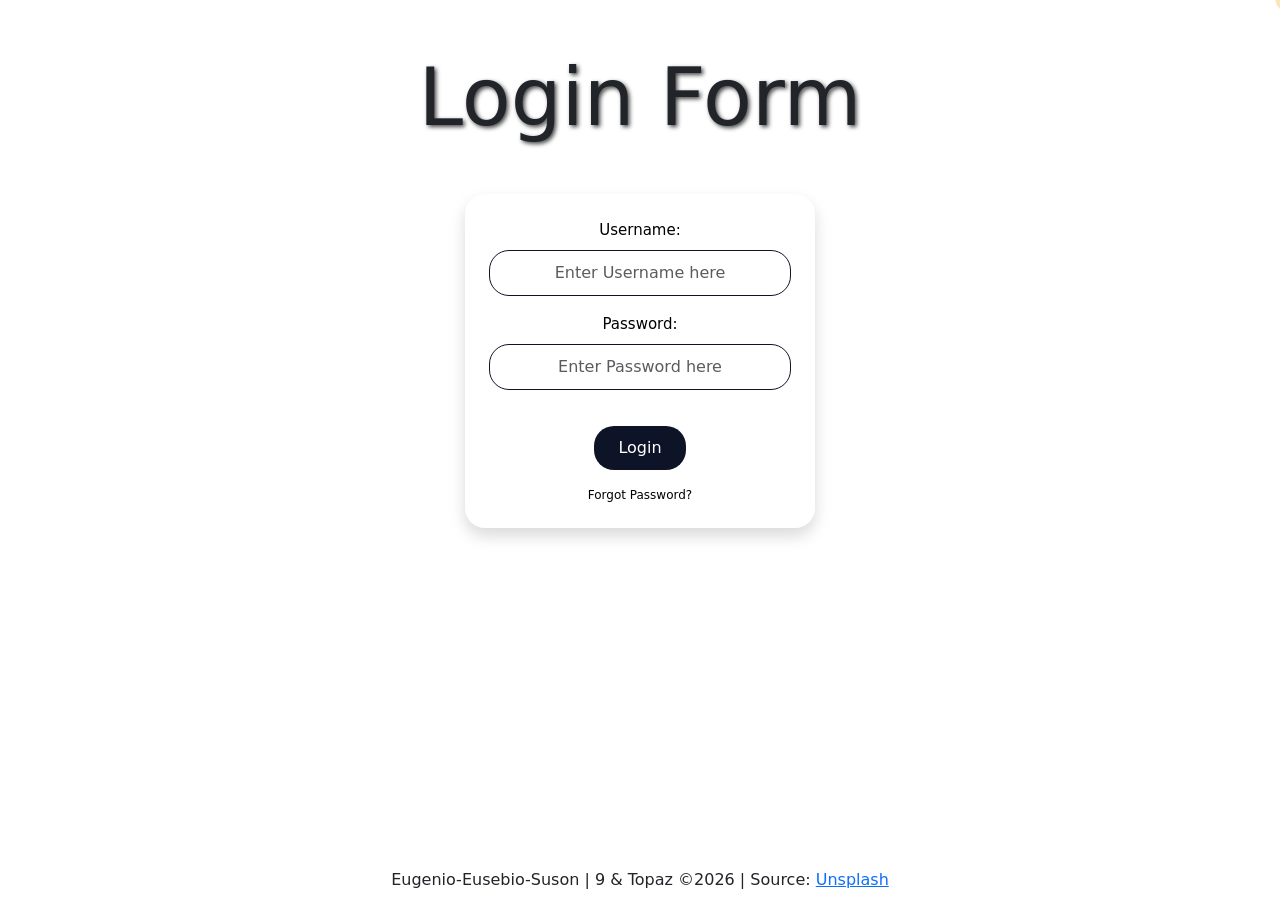
<file: index.html>
<!DOCTYPE html>
<html>
<head>
    <meta name="viewport" content="width=device-width, initial-scale=1">
    <title>Q4 Project</title>

    <link href="https://cdn.jsdelivr.net/npm/bootstrap@5.3.8/dist/css/bootstrap.min.css" rel="stylesheet">
    <link rel="stylesheet" href="project.css">

    <style>
        .login-box {
            width: 400px;
        }

        input.form-control {
            background: transparent !important;
            border: 1px solid #0E1428 !important;
            box-shadow: none !important;
        }

        input.form-control:focus {
            border-color: #0E1428 !important;
            box-shadow: 0 0 0 0.15rem rgba(14, 20, 40, 0.25) !important;
        }

        .btn-dark {
            background-color: #0E1428 !important;
            border: none !important;
        }

        .btn-dark:hover {
            background-color: #0E1428 !important;
            opacity: 0.85;
        }

        .footer {
            position: fixed;
            bottom: 0;
            width: 100%;
            text-align: center;
        }
        .login-box {
            border-radius: 20px;
            width: 350px;
            box-shadow: 0 8px 20px rgba(0,0,0,0.15);
        }

        .login-box h6 {
            color: #000000;
            padding: 3px 10px;
            border-radius: 10px;
            font-size: 15px;
            margin-bottom: -8px;
            z-index: 1;
        }

        .login-box input.form-control {
            border-radius: 20px;
            border: none;
            background: #ddd;
            padding: 10px 15px;
            text-align: center;
        }

        .login-box input.form-control:focus {
            outline: none;
            box-shadow: 0 0 0 2px #999;
            background: #ddd;
        }

        .login-box .btn {
            border-radius: 20px;
            background: #777;
            border: none;
            color: #fff;
            transition: 0.3s;
        }

        .login-box .btn:hover {
            background: #555;
        }

        .login-box a {
            font-size: 12px;
            text-decoration: none;
            color: #555;
        }

        .login-box a:hover {
            text-decoration: underline;
        }

        .login-box form {
            width: 100%;
        }

    </style>
</head>

<body>

    <!-- loginform -->
    <p class="text-center display-1" style="text-shadow: 2px 2px 4px #484848; margin-top: 50px;">
        Login Form
    </p>

    <div class="container d-flex justify-content-center mt-5">
        <div class="login-box p-4 shadow text-center">

            <form class="d-flex flex-column align-items-center gap-3">

                <h6>Username:</h6>
                <input type="text" id="Username" placeholder="Enter Username here" class="form-control">

                <h6>Password:</h6>
                <input type="password" id="Password" placeholder="Enter Password here" class="form-control">

                <input type="button" onclick="Login()" value="Login" class="btn btn-dark px-4">

                <a href="https://support.google.com/accounts/answer/7682439?hl=en" style="color: black;">
                    Forgot Password?
                </a>

            </form>

        </div>
    </div>

    <div id="output" class="text-center fs-1 mt-4"></div>

    <!-- footer -->
    <div class="footer p-2 mt-5">
        Eugenio-Eusebio-Suson | 9 & Topaz ©2026 |
        Source:
        <a href="https://images.unsplash.com/photo-1605485090379-ca5c8501c9ec" target="_blank">
            Unsplash
        </a>
    </div>

    <script src="https://cdn.jsdelivr.net/npm/bootstrap@5.3.8/dist/js/bootstrap.bundle.min.js"></script>
    <script src="project.js"></script>

</body>
</html>
</file>
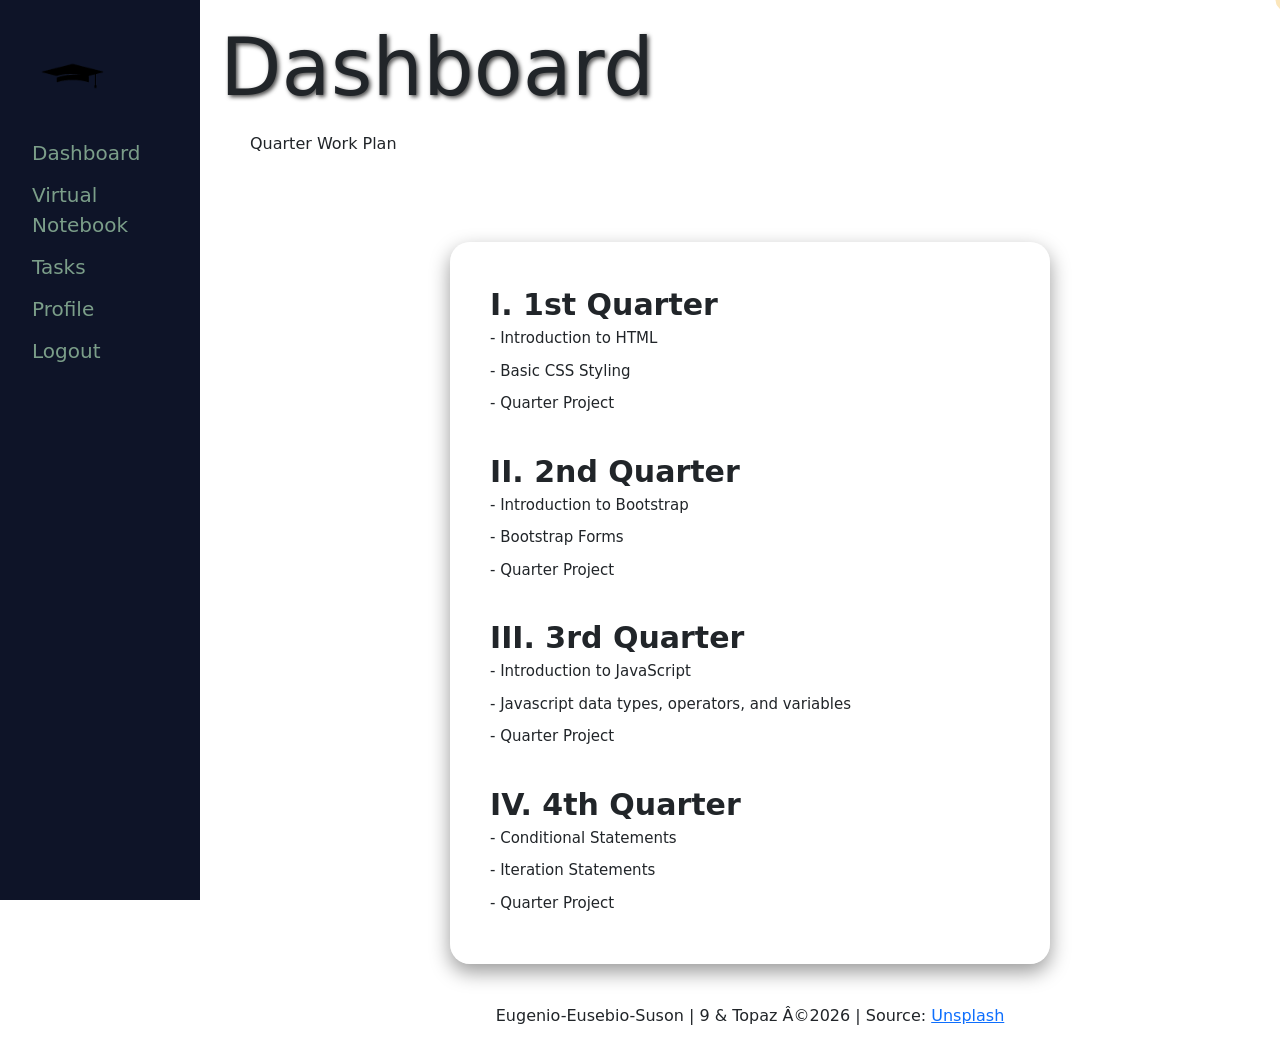
<file: dashboard.html>
<!DOCTYPE html>
<html>
<head>
    <meta name="viewport" content="width=device-width, initial-scale=1">
    <link rel="stylesheet" href="project.css">
    <link href="https://cdn.jsdelivr.net/npm/bootstrap@5.3.8/dist/css/bootstrap.min.css" rel="stylesheet" integrity="sha384-sRIl4kxILFvY47J16cr9ZwB07vP4J8+LH7qKQnuqkuIAvNWLzeN8tE5YBujZqJLB" crossorigin="anonymous">
    <script src="https://cdn.jsdelivr.net/npm/bootstrap@5.3.8/dist/js/bootstrap.bundle.min.js" integrity="sha384-FKyoEForCGlyvwx9Hj09JcYn3nv7wiPVlz7YYwJrWVcXK/BmnVDxM+D2scQbITxI" crossorigin="anonymous"></script>
    <title>Q4 Project</title>

    <style>
        .wrap {
            display: flex;
            align-items: center;
            gap: 110px;
        }

        .container1, .container3 {
            border-radius: 20px;
            width: 100px;
        }

        h1 {
            padding: 20px;
            text-align: center;
        }

        dt {
            font-size: 30px;
            font-weight: bold;
        }

        dd {
            font-size: 15px;
            margin-bottom: 10px;
        }

        .main-content {
            margin-left: 220px; 
            padding: 20px;
        }

        .quarter-wrap {
            display: flex;
            justify-content: center;
            flex-wrap: wrap;
            gap: 30px;
            margin-top: 30px;
        }

        .quarter-box {
            background-color: rgba(255, 255, 255, 0.412);
            border-radius: 20px;
            padding: 40px;
            width: 600px;      
            margin: 30px auto;    
            text-align: left;      

            box-shadow: 0 8px 20px rgba(0, 0, 0, 0.4);
        }

        .footer {
            bottom: 0;
            width: 100%;
            padding: 10px;
            text-align: center;
            text-shadow: #0000008e;
        }
    </style>
</head>

<body>

<!-- sidenav -->
    <div class="sidenav">
    <a href="dashboard.html" class="navbar-brand">
        <img src="LOGO__1_-removebg-preview.png" alt="Logo" height="100" style="margin-right: 100px;">
    </a>
        <a href="dashboard.html">Dashboard</a>
        <a href="notebooks.html">Virtual Notebook</a>
        <a href="tasks.html">Tasks</a>
        <a href="profile.html">Profile</a>
        <a href="index.html" onclick="logout()" class="nav-link">Logout</a>
    </div>

    <div class="main">
    <p class="display-1" style="text-shadow: 2px 2px 4px #484848;">Dashboard</p>
        <p style="margin-left: 30px;">Quarter Work Plan</p>
    </div>
<div class="main-content">

    <!-- qtr boxes -->
    <div class="quarter-box">

        <dt>I. 1st Quarter</dt>
        <dd>- Introduction to HTML</dd>
        <dd>- Basic CSS Styling</dd>
        <dd>- Quarter Project</dd>

        <br>

        <dt>II. 2nd Quarter</dt>
        <dd>- Introduction to Bootstrap</dd>
        <dd>- Bootstrap Forms</dd>
        <dd>- Quarter Project</dd>

        <br>

        <dt>III. 3rd Quarter</dt>
        <dd>- Introduction to JavaScript</dd>
        <dd>- Javascript data types, operators, and variables</dd>
        <dd>- Quarter Project</dd>

        <br>

        <dt>IV. 4th Quarter</dt>
        <dd>- Conditional Statements</dd>
        <dd>- Iteration Statements</dd>
        <dd>- Quarter Project</dd>

    </div>

<!-- footer -->
<div class="footer">
    Eugenio-Eusebio-Suson | 9 & Topaz ©2026 | Source:
    <a href="https://images.unsplash.com/photo-1605485090379-ca5c8501c9ec?q=80&w=1176&auto=format&fit=crop&ixlib=rb-4.1.0&ixid=M3wxMjA3fDB8MHxwaG90by1wYWdlfHx8fGVufDB8fHx8fA%3D%3D" target="_blank">
        Unsplash
    </a>
</div>

</body>
</html>
</file>
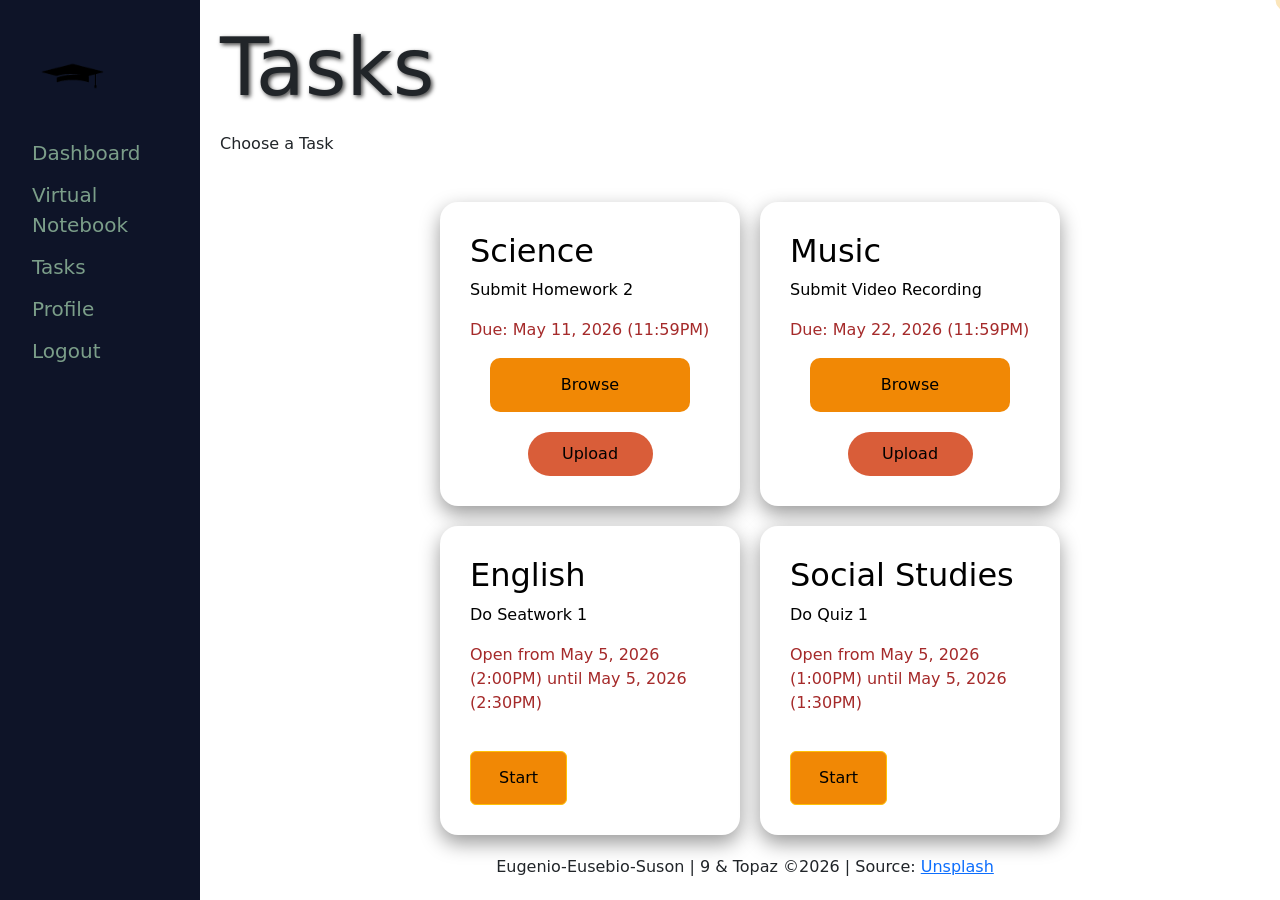
<file: tasks.html>
<!DOCTYPE html>
<html>
<head>
    <meta name="viewport" content="width=device-width, initial-scale=1">
    <link rel="stylesheet" href="project.css">
    <link href="https://cdn.jsdelivr.net/npm/bootstrap@5.3.8/dist/css/bootstrap.min.css" rel="stylesheet">
    <script src="https://cdn.jsdelivr.net/npm/bootstrap@5.3.8/dist/js/bootstrap.bundle.min.js"></script>

    <title>Q4 Project</title>

    <style>
        .sidenav {
            position: fixed;
            left: 0;
            top: 0;
            height: 100%;
        }

        .content-wrapper {
            margin-left: 220px;
            display: grid;
            grid-template-columns: repeat(2, 300px);
            justify-content: center;
            gap: 20px;
            padding: 10px 20px;
        }

        form {
            color: #000000;
            background: #ffffff;

            padding: 30px;
            width: 300px;

            margin: 0;
            border-radius: 18px;
            box-shadow: 0 8px 20px rgba(0, 0, 0, 0.4);
        }

        form:hover {
            box-shadow: 0 6px 15px rgba(0,0,0,0.2);
            transition: 0.3s;
        }

        input[type="file"] {
            height: 0;
            width: 0;
            overflow: hidden;
        }

        label.upload-label {
            border-radius: 10px;
            background-color: #f18805;
            padding: 15px;
            width: 200px;
            display: flex;
            align-items: center;
            justify-content: center;
            margin: 10px auto;
            cursor: pointer;
        }

        label.upload-label:hover {
            box-shadow: 0 8px 16px rgba(0,0,0,0.6);
            transition: 0.3s;
        }

        button[type="submit"] {
            display: block;
            margin: 20px auto 0 auto;
            border-radius: 25px;
            background-color: #d95d39;
            padding: 10px 20px;
            width: 125px;
            border: none;
            color: rgb(0, 0, 0);
        }

        button[type="submit"]:hover {
            box-shadow: 0 8px 16px rgba(0,0,0,0.6);
            transition: 0.3s;
        }

        .btn {
            background-color: #f18805;
            color: black;
            padding: 14px 28px;
            font-size: 16px;
            cursor: pointer;
        }

        .footer {
            bottom: 0;
            width: 100%;
            padding: 10px;
            text-align: center;
            text-shadow: #0000008e;
            margin-left: 105px;
        }
    </style>
</head>

<body>

<div class="sidenav">
    <a href="dashboard.html" class="navbar-brand">
        <img src="LOGO__1_-removebg-preview.png" alt="Logo" height="100" style="margin-right: 100px;">
    </a>
    <a href="dashboard.html">Dashboard</a>
    <a href="notebooks.html">Virtual Notebook</a>
    <a href="tasks.html">Tasks</a>
    <a href="profile.html">Profile</a>
    <a href="index.html" onclick="logout()" class="nav-link">Logout</a>
</div>

<div class="main">
    <p class="display-1" style="text-shadow: 2px 2px 4px #484848;">Tasks</p>
    <p>Choose a Task</p>
</div>

<div class="content-wrapper">

<form>
    <h2>Science</h2>
    <p>Submit Homework 2</p>
    <p style="color:brown;">Due: May 11, 2026 (11:59PM)</p>

    <input type="file" id="science-upload" name="files[]" multiple accept="image/*">
    <label class="upload-label" for="science-upload">Browse</label>

    <button type="submit">Upload</button>
</form>

<form>
    <h2>Music</h2>
    <p>Submit Video Recording</p>
    <p style="color:brown;">Due: May 22, 2026 (11:59PM)</p>

    <input type="file" id="music-upload" name="files[]" multiple accept="image/*">
    <label class="upload-label" for="music-upload">Browse</label>

    <button type="submit">Upload</button>
</form>

<form>
    <h2>English</h2>
    <p>Do Seatwork 1</p>
    <p style="color:brown;">Open from May 5, 2026 (2:00PM) until May 5, 2026 (2:30PM)</p>

    <input type="button" class="btn btn-warning" onclick="nb_input()" value="Start">
</form>

<form>
    <h2>Social Studies</h2>
    <p>Do Quiz 1</p>
    <p style="color:brown;">Open from May 5, 2026 (1:00PM) until May 5, 2026 (1:30PM)</p>

    <input type="button" class="btn btn-warning" onclick="nb_input()" value="Start">
</form>

</div>

<div class="footer">
    Eugenio-Eusebio-Suson | 9 & Topaz ©2026 | Source:
    <a href="https://images.unsplash.com/photo-1605485090379-ca5c8501c9ec" target="_blank">Unsplash</a>
</div>

<script src="project.js"></script>

</body>
</html>
</file>
<file: project.css>
/*SideNav*/
.sidenav {
  height: 100%;
  width: 200px;
  position: fixed;
  z-index: 1;
  top: 0;
  left: 0;
  background-color: #0e1428;
  overflow-x: hidden;
  padding-top: 20px;
}
.sidenav a {
  padding: 6px 6px 6px 32px;
  text-decoration: none;
  font-size: 20px;
  color: #7B9E89;
  display: block;
}
.sidenav a:hover {
  color: #3d4e44;
}
.main {
  margin-left: 200px;
  padding: 20px;
}
@media screen and (max-height: 450px) {
  .sidenav {padding-top: 15px;}
  .sidenav a {font-size: 18px;}
}
body {
  background-image: url(Background.png);
  background-repeat: no-repeat;
  background-position: fixed;
}
/* Profile*/
.profile-container {
    display: flex;
    width: 800px;
    margin: 50px auto;
    background: white;
    border-radius: 10px;
    overflow: hidden;
    box-shadow: 0 5px 20px rgba(0,0,0,0.1);
}
.left-panel {
    width: 35%;
    background: #eef3f7;
    text-align: center;
    padding: 30px 20px;
    }
.left-panel h2 {
    letter-spacing: 2px;
}
.avatar-box {
    width: 120px;
    height: 120px;
    border-radius: 50%;
    background: #ccc;
    margin: 20px auto;
    overflow: hidden;
    cursor: pointer;
}
.avatar-box img {
    width: 100%;
    height: 100%;
    object-fit: cover;
}
input[type="file"] {
    display: none;
}
.right-panel {
    width: 55%;
    padding: 30px;
}
.right-panel h3 {
    margin-bottom: 20px;
}
.info-item {
    padding: 12px;
    border-bottom: 1px solid #ddd;
    color: #555;
}
.btn {
    margin-top: 20px;
    padding: 10px;
    background: #00bcd4;
    border: none;
    color: white;
    cursor: pointer;
    border-radius: 5px;
}
.btn:hover {
    background: #0097a7;
}
</file>
